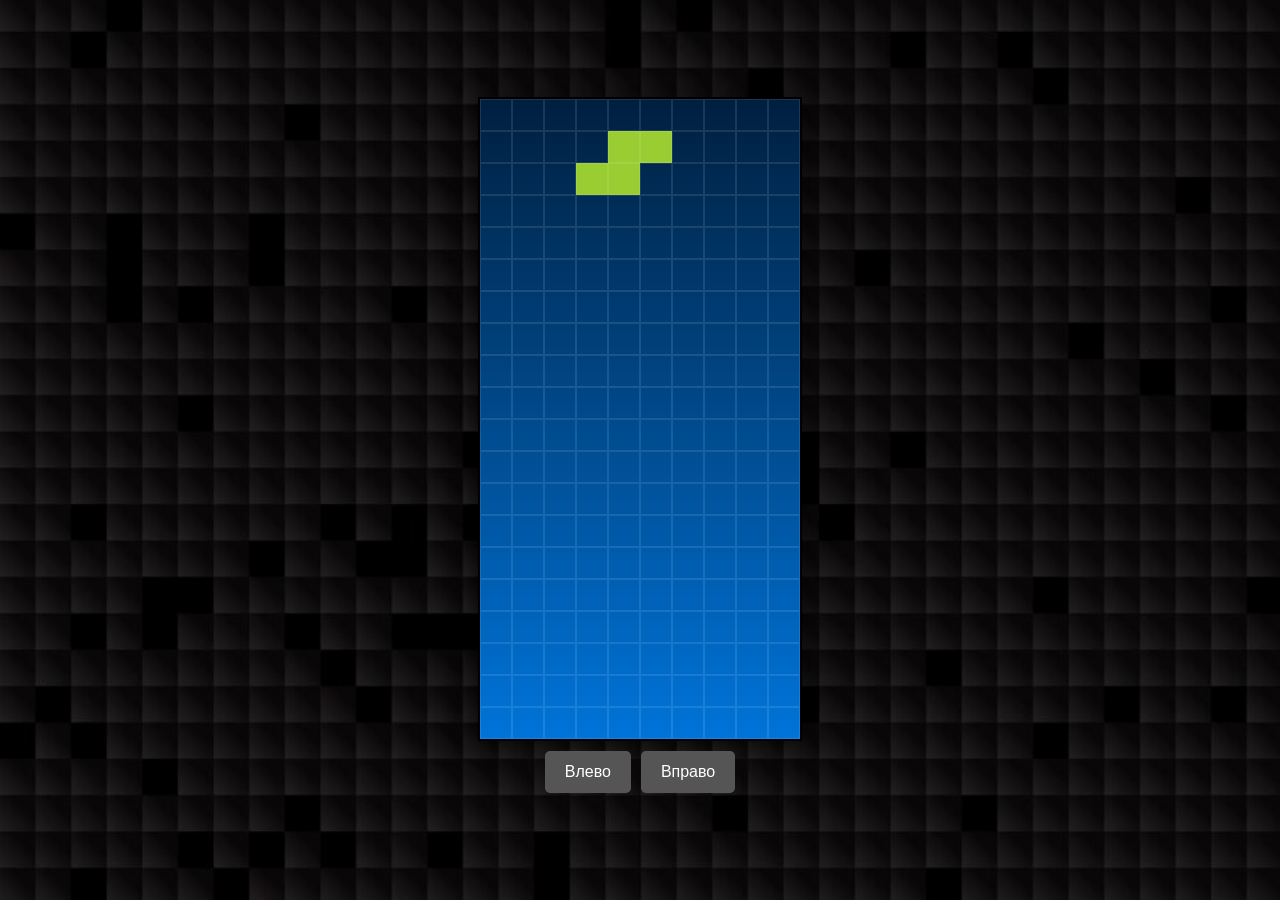
<file: index.html>
<!DOCTYPE html>
<html lang="en">
  <head>
    <meta charset="UTF-8" />
    <meta name="viewport" content="width=device-width, initial-scale=1.0" />
    <title>Tetris</title>
    <link rel="stylesheet" href="./src/css/style.css" />
    <link href="https://fonts.cdnfonts.com/css/tetris" rel="stylesheet">
                
  </head>
  <body>
    <div class="game-container">
      <!-- <h1>Tetris</h1> -->
      <div class="tetris-playground"></div>
      <div class="controls">
        <button class="control-button" id="move-left">Влево</button>
        <button class="control-button" id="move-right">Вправо</button>
      </div>
    </div>
    <script src="./src/js/index.js"></script>
  </body>
</html>
</file>
<file: src/css/style.css>
body, html {
  margin: 0;
  padding: 0;
  height: 100%;
  overflow: hidden;
  background-image: url(./abstract-background-with-dark-pixel-style-design_1048-15775.jpg);
  background-size: cover;
  background-position: center;
  display: flex;
  flex-direction: column;
}

h1 {
  font-size: 36px;
  font-family: 'Tetris', sans-serif;
  color: white;
  margin: 20px;
  align-self: flex-start;
}


.game-container {
  display: flex;
  flex-direction: column;
  align-items: center;
  justify-content: center;
  flex-grow: 1;
  width: 100%;
}

.tetris-playground {
  width: 320px;
  height: 640px;
  background: linear-gradient(to bottom, #001f3f, #0074D9);
  border: 2px solid black;
  display: flex;
  flex-direction: column;
  box-shadow: 0px 0px 20px rgba(0, 0, 0, 0.5);
  padding: 0;
}

.row {
  display: flex;
  flex: 1;
}

.cell {
  flex: 1;
  border: 1px solid rgba(255, 255, 255, 0.1);
  box-sizing: border-box;
}

.controls {
  display: flex;
  justify-content: center;
  gap: 10px;
  margin: 10px 0;
  flex-wrap: wrap;
}

.control-button {
  padding: 12px 20px;
  font-size: 16px;
  cursor: pointer;
  border: none;
  border-radius: 5px;
  background-color: #555;
  color: white;
  transition: background-color 0.3s ease, transform 0.2s ease;
}

.control-button:hover {
  background-color: #777;
  transform: scale(1.1);
}

@media (max-height: 700px) {
  .tetris-playground {
    height: 500px; /* Уменьшаем высоту */
    width: 250px; /* Соответственно уменьшаем ширину */
  }
}

@media (max-width: 768px) {
  h1 {
    font-size: 28px;
  }

  .tetris-playground {
    width: 90%; /* Поле занимает 90% ширины экрана */
    height: auto; /* Высота пропорционально ширине */
    max-height: 500px;
  }

  .control-button {
    font-size: 14px;
    padding: 8px 12px;
  }
}
</file>
